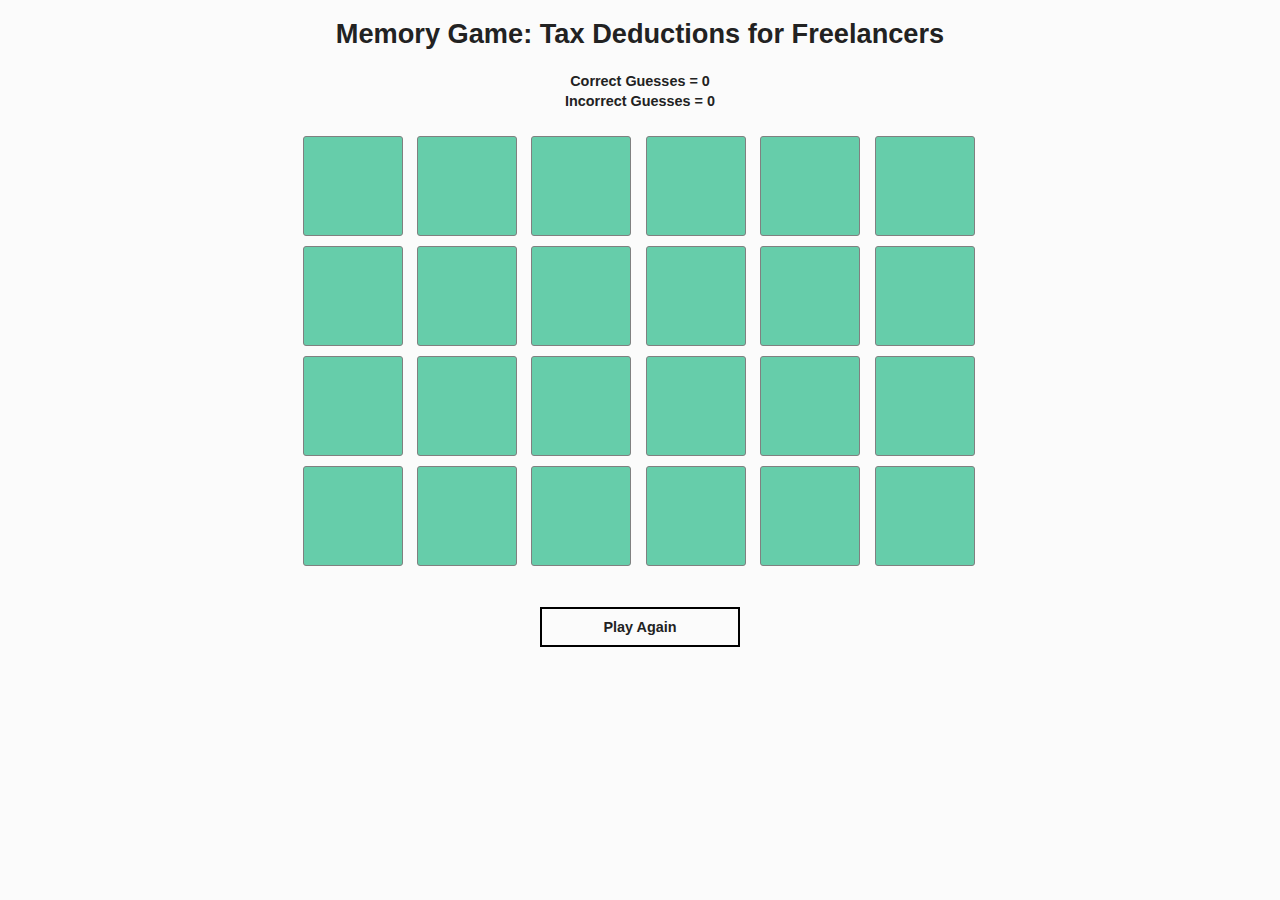
<file: index.html>
<!DOCTYPE html>
<html lang="en">
<head>
  <meta charset="UTF-8">
  <link rel="stylesheet" type="text/css" href="style.css">
  <meta name="viewport" content="width=device-width, initial-scale=1">
  <script src="https://ajax.googleapis.com/ajax/libs/jquery/2.1.3/jquery.min.js"></script>
  <script type="text/javascript" src="script.js"></script>
  <title>Memory Game</title>
</head>
<body>
  <h1 id="masthead">Memory Game: Tax Deductions for Freelancers</h1>
    <div id="correct-guesses">Correct Guesses = 0</div>
    <div id="incorrect-guesses">Incorrect Guesses = 0</div><br>
      <div id="wrapper">
        <button id="box1" class="conceal">Home Office</button>
        <button id="box2" class="conceal">Auto Maintenance &amp; Mileage</button>
        <button id="box3" class="conceal">Utilities</button>
        <button id="box4" class="conceal">Advertising &amp; Marketing</button>
        <button id="box5" class="conceal">Office Supplies</button>
        <button id="box6" class="conceal">Education</button>
        <button id="box7" class="conceal">Professional Fees</button>
        <button id="box8" class="conceal">Insurance Premiums</button>
        <button id="box9" class="conceal">Meals &amp; Entertainment</button>
        <button id="box10" class="conceal">Bank Fees</button>
        <button id="box11" class="conceal">Software</button>
        <button id="box12" class="conceal">Travel</button>
        <button id="box13" class="conceal">Home Office</button>
        <button id="box14" class="conceal">Utilities</button>
        <button id="box15" class="conceal">Advertising &amp; Marketing</button>
        <button id="box16" class="conceal">Software</button>
        <button id="box17" class="conceal">Education</button>
        <button id="box18" class="conceal">Auto Maintenance &amp; Mileage</button>
        <button id="box19" class="conceal">Professional Fees</button>
        <button id="box20" class="conceal">Office Supplies</button>
        <button id="box21" class="conceal">Meals &amp; Entertainment</button>
        <button id="box22" class="conceal">Insurance Premiums</button>
        <button id="box23" class="conceal">Travel</button>
        <button id="box24" class="conceal">Bank Fees</button>
      </div><br><br>
    <div id="reset">Play Again</div><br>
</body>
</html>
</file>
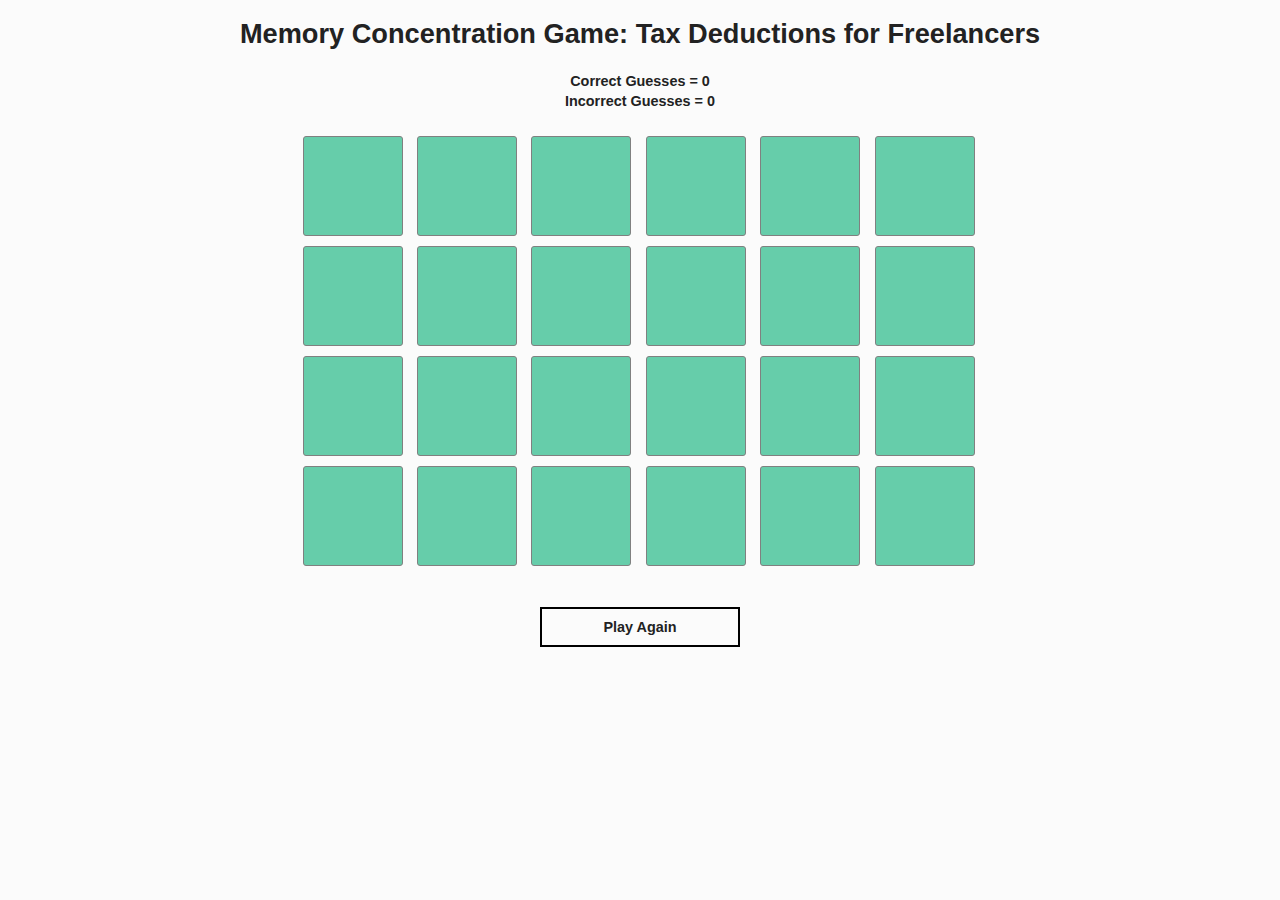
<file: home.html>
<!DOCTYPE html>
<html lang="en">
<head>
  <meta charset="UTF-8">
  <link rel="stylesheet" type="text/css" href="style.css">
  <meta name="viewport" content="width=device-width, initial-scale=1">
  <script src="https://ajax.googleapis.com/ajax/libs/jquery/2.1.3/jquery.min.js"></script>
  <script type="text/javascript" src="script.js"></script>
  <title>Deduction Game</title>
</head>
<body>
  <h1 id="masthead">Memory Concentration Game: Tax Deductions for Freelancers</h1>
    <div id="correct-guesses">Correct Guesses = 0</div>
    <div id="incorrect-guesses">Incorrect Guesses = 0</div><br>
      <div id="wrapper">
        <button id="box1" class="conceal">Home Office</button>
        <button id="box2" class="conceal">Auto Maintenance &amp; Mileage</button>
        <button id="box3" class="conceal">Utilities</button>
        <button id="box4" class="conceal">Advertising &amp; Marketing</button>
        <button id="box5" class="conceal">Office Supplies</button>
        <button id="box6" class="conceal">Education</button>
        <button id="box7" class="conceal">Professional Fees</button>
        <button id="box8" class="conceal">Insurance Premiums</button>
        <button id="box9" class="conceal">Meals &amp; Entertainment</button>
        <button id="box10" class="conceal">Bank Fees</button>
        <button id="box11" class="conceal">Software</button>
        <button id="box12" class="conceal">Travel</button>
        <button id="box13" class="conceal">Home Office</button>
        <button id="box15" class="conceal">Utilities</button>
        <button id="box16" class="conceal">Advertising &amp; Marketing</button>
        <button id="box23" class="conceal">Software</button>
        <button id="box18" class="conceal">Education</button>
        <button id="box14" class="conceal">Auto Maintenance &amp; Mileage</button>
        <button id="box19" class="conceal">Professional Fees</button>
        <button id="box17" class="conceal">Office Supplies</button>
        <button id="box21" class="conceal">Meals &amp; Entertainment</button>
        <button id="box20" class="conceal">Insurance Premiums</button>
        <button id="box24" class="conceal">Travel</button>
        <button id="box22" class="conceal">Bank Fees</button>
      </div><br><br>
    <div id="reset">Play Again</div><br>
</body>
</html>
</file>
<file: style.css>
/* in order by scope, then alphabetical*/

* {
  background-color: #fbfbfb;
  box-sizing: border-box;
  color: #222;
  font-family: sans-serif;
}

#correct-guesses, #incorrect-guesses {
  font-size: .9em;
  font-weight: bold;  
  height: 20px;
  padding: 5px;
  margin: 0 auto;
  text-align: center;
  width: 200px;
}

#incorrect-guesses {
  margin-bottom: 5px;
}

#masthead {
  text-align: center;
  font-size: 1.7em;
}

#reset{
  border: 2px solid black;
  cursor: pointer;
  font-size: .9em;
  font-weight: bold;
  height: 40px;
  margin: 0 auto;
  text-align: center;
  padding: 10px;
  width: 200px;
  text-align: center;
}

#wrapper {
  margin: 0 auto;
  width: 685px;
}

.conceal, .reveal {
  border: 1px solid gray;
  border-radius: 3%;
  font-size: .8em;
  height: 100px;
  margin: 5px;
  outline: none;
  padding: 2px;
  text-align: center;
  vertical-align: middle;
  width: 100px;
}

.conceal {
  background-color: mediumaquamarine;
  color: mediumaquamarine;
  cursor: pointer;
}

.reveal {
  background-color: lightskyblue;
  color: white;
}

@media (max-width: 700px) {

  #masthead {
    font-size: 1.5em;
  }

  #reset{
    font-size: .7em;
    height: 40px;
    width: 100px;
  }

  #wrapper {
    width: 455px;
  }

  .conceal, .reveal {
    font-size: 8px;
    height: 62px;
    width: 62px;
  }

  .conceal {
    background-color: mediumaquamarine;
    color: mediumaquamarine;
    cursor: pointer;
  }

  .reveal {
    background-color: lightskyblue;
    color: white;
  }
}

@media (max-width: 485px) {

  #masthead {
    font-size: 22px;
  }

  #correct-guesses, #incorrect-guesses {
    font-size: .8em;
  }

  #reset{
    font-size: .6em;
    height: 35px;
    width: 80px;
  }

  #wrapper {
    width: 286px;
  }

  .conceal, .reveal {
    font-size: 8px;
    height: 60px;
    margin: 4px;
    width: 60px;
  }

  .conceal {
    background-color: mediumaquamarine;
    color: mediumaquamarine;
    cursor: pointer;
  }

  .reveal {
    background-color: lightskyblue;
    color: white;
  }
}
</file>
